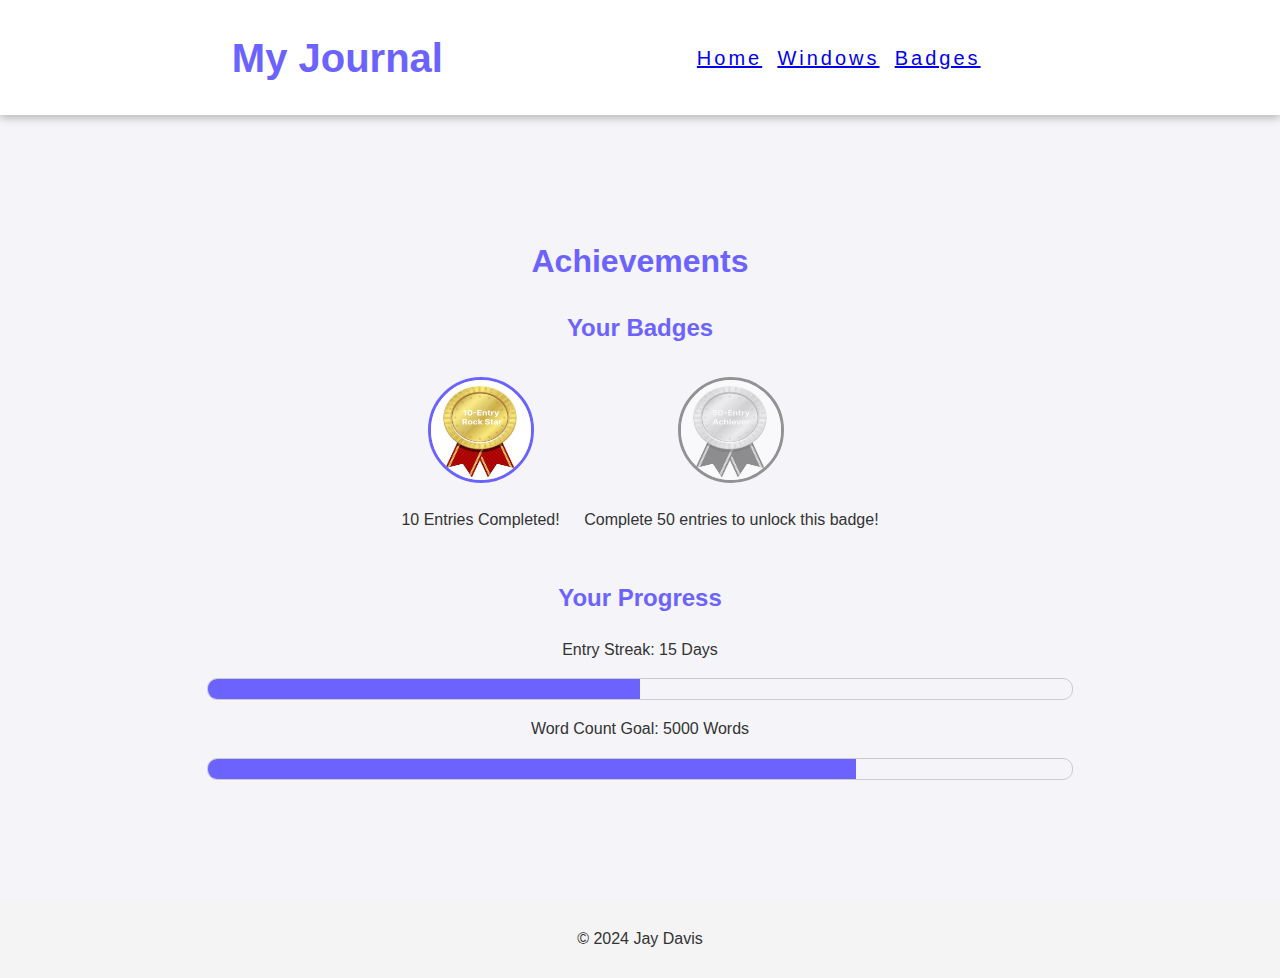
<file: badges.html>
<!DOCTYPE html>
<html lang="en">
<head>
  <meta charset="UTF-8">
  <meta name="viewport" content="width=device-width, initial-scale=1.0">
  <title>Journal Entry</title>
  <link rel="stylesheet" type="text/css" href="css/style.css">
</head>

<body>
    <div class="skip"><a href="#main">Skip to Main Content</a></div>
  <!-- Header Start -->
  <header>
    <div class="header1"> 
      <h1>My Journal</h1>
    </div>
    <div class="container-fluid">
      <div class="navb-items">
        <div class="item">
          <a href="index.html">Home</a>
        </div>
        <div class="item">
          <a href="windows.html">Windows</a>
        </div>
        <div class="item">
          <a href="badges.html">Badges</a>
        </div>
      </div>
    </div>
  </header>

 <!-- Main Content -->
 <main id="main">
<div id="achievement-page">
  <h1>Achievements</h1>
    
    <section id="badges">
      <h2>Your Badges</h2>
      <div class="badge unlocked">
        <img src="10 entry medal.png" alt="10 Entries Badge">
        <p>10 Entries Completed!</p>
      </div>
      <div class="badge locked">
        <img src="achiever.png" alt="Locked Badge">
        <p>Complete 50 entries to unlock this badge!</p>
      </div>
    </section>
    
    <section id="progress">
      <h2>Your Progress</h2>
      <div class="progress-item">
        <p>Entry Streak: 15 Days</p>
        <div class="progress-bar">
          <div class="progress" style="width: 50%;"></div>
        </div>
      </div>
      <div class="progress-item">
        <p>Word Count Goal: 5000 Words</p>
        <div class="progress-bar">
          <div class="progress" style="width: 75%;"></div>
        </div>
      </div>
    </section>
  </div>

</main>

  <footer>
    <p>&copy; 2024 Jay Davis</p>
  </footer>
</body>
</html>
</file>
<file: css/style.css>
.skip a{
  background: white;
  left: 0;
  padding: 6px;
  -webkit-transition: top 1s ease-out;
  transition: top 1s ease-out;
  z-index: 1;
}
.skip a {
  position: absolute;
  top: -40px;
}

/* Step 2b: Write selector/rule property to position the skip class element when it is in focus*/
.skip a:focus {
  top: 20px;
}

/* Step 3: Write selector/rule property to style all elements when in focus*/
:focus {
  border: 2px solid #000;
}

/*navigation bar*/
nav ul li {
  display: inline;
  margin-right: 10px;
}
body {
    font-family: Arial, sans-serif;
    margin: 0;
    padding: 0;
    line-height: 1.6;
    background: #f4f4f9;
    color: #333;
  }
  
  header {
    background: #6c63ff;
    color: #fff;
    padding: 1em 0;
    text-align: center;
    font-size: 15pt;
  }
  header {
    width: 100vw;
    height: 75px;
    background-color: #fff;
    box-shadow: 0px 3px 8px rgba(0, 0, 0, 25%);
    display: flex;
    align-items: center;
    justify-content: space-evenly;
  }
  
  
  header .container-fluid {
    /* width: 100%; */
    padding: 0 60px;
    display: flex;
    align-items: center;
    justify-content: space-between;
  }
  
  header .header1{
    display: flex;
    align-items: center;
    justify-content: center; /* Centers horizontally */
    align-items: center; /* Centers vertically */
  }
  
  header .navb-logo {
    font-weight: 800;
    font-size: 32px;
  }
  
  header .navb-items {
    display: flex;
    align-items: center;
    justify-content: flex-end;
    letter-spacing: 3px;
    width: 100%;
  }
  
  header .mobile-toggle i {
    font-size: 20px;
  }
  
  header .item {
    margin: 1% 3%;
    text-align: center;
    letter-spacing: 3px;
    color: #102447;
    transition: all 0.1s ease;
    -webkit-transition: all 0.1s ease;
    -moz-transition: all 0.1s ease;
    -ms-transition: all 0.1s ease;
    -o-transition: all 0.1s ease;
    border-bottom: 0px solid #64d6f4;
    border-top: 0px solid #64d6f4;
    cursor: pointer;
  }
  
  header .item:hover {
    border-bottom: 3px solid #64d6f4;
    border-top: 3px solid #64d6f4;
  }
  
  header .item-button a {
    background-color: #102447;
    width: 150px;
    height: 50px;
    display: flex;
    justify-content: center;
    align-items: center;
    font-size: 16px;
    font-weight: 600;
    color: #fff;
    transition: all 0.5s ease;
    -webkit-transition: all 0.5s ease;
    -moz-transition: all 0.5s ease;
    -ms-transition: all 0.5s ease;
    -o-transition: all 0.5s ease;
  }
  
  header .item-button a:hover {
    background-color: #64d6f4;
  }

  main {
    padding: 5em;
  }
  
  section {
    margin: 2em 0;
  }
  
  form {
    display: flex;
    flex-direction: column;
    gap: 1em;
  }
  
  form label {
    font-weight: bold;
  }
  
  form input, form textarea, form button {
    padding: 0.5em;
    font-size: 1em;
  }
  
  button {
    background: #7422ee;
    color: #fff;
    border: none;
    cursor: pointer;
    padding: 20px;
    border-radius: 10px;
  }
  
  form button:hover {
    background: #4a46b3;
  }
  
  #entries {
    background: #fff;
    border: 1px solid #ccc;
    padding: 1em;
  }
  
  .entry {
    margin-bottom: 1em;
    padding: 1em;
    border: 1px solid #ccc;
    background: #fafafa;
  }
  
  .entry h3 {
    margin: 0;
  }
  
  .entry button {
    margin-top: 0.5em;
    padding: 0.3em 0.6em;
    font-size: 0.9em;
    color: #fff;
    background: #e74c3c;
    border: none;
    cursor: pointer;
  }
  
  .entry button:hover {
    background: #c0392b;
  }
  #entry-form {
    border-radius: 10px;
  }
  .form-group {
    display: flex; /* Use Flexbox for alignment */
    align-items: center; /* Vertically align label and input */
    gap: 10px; /* Add spacing between label and input */
  }

  #submit {
    margin: auto;
    width: 200px;
  }
  
  /* .form-group label {
    flex: 1; /* Allow the label to take up some space 
  } */
  
  .form-group input {
    flex: 2; /* Allow the input to take more space */
    width: 250px; /* Ensure the input takes full available width */
  }
    

  
    #quote-section {
    display: flex;
    flex-direction: row; /* Stack the quote and button vertically */
    align-items: center; /* Center-align items horizontally */
    justify-content: center; /* Center content vertically */
    margin-top: 20px; /* Add spacing above the section */
    gap: 15px; }

    /* #title, #date{
    max-width: 70%
} */
  /* Add border radius to input and textarea */
  input, textarea {
    border-radius: 10px;
  }
  /* Add differnt border radius  specifically to text input */
  #content {
    border-radius: 50px;
    display: flex;
  flex-direction: column; /* Ensures no other elements share the row */
  width: 80%; /* Adjust this percentage to your desired width */
  margin: 0 auto; /* Centers the content box */
  max-width: 1200px; 
  padding: 50px;
  font-size: 12pt;
  }

  #mood-options {
    display: flex; /* Display emojis in a row */
    justify-content: center; /* Center emojis */ /* Add spacing above and below emojis */
    align-items: center;
    gap: 30px

  }

  /* Hide the actual radio buttons */
#mood-options input[type="radio"] {
    display: none;
  }
  
  /* Style the emoji labels */
  #mood-options label {
    font-size: 3rem; /* Make emojis larger */
    cursor: pointer; /* Pointer cursor for clickable effect */
    margin: 0 10px; /* Add spacing between emojis */
  }
  
  /* Highlight the selected emoji */
  #mood-options input[type="radio"]:checked + label {
    border: 2px solid #6c63ff; /* Add a border around selected emoji */
    border-radius: 50%; /* Make border round */
    padding: 5px; /* Add spacing inside border */
  }








  /*Badges Page*/
  #achievement-page {
    font-family: Arial, sans-serif;
    padding: 20px;
    text-align: center;
  }
  
  h1, h2 {
    color: #6c63ff;
  }
  
  #badges {
    margin: 20px 0;
  }
  
  .badge {
    display: inline-block;
    margin: 10px;
    text-align: center;
  }
  
  .badge img {
    width: 100px;
    height: 100px;
  }
  
  .unlocked img {
    border: 3px solid #6c63ff;
    border-radius: 50%;
  }
  
  .locked img {
    filter: grayscale(100%);
    opacity: 0.5;
    border: solid;
    border-radius: 50%;
  }
  
  #progress {
    margin: 20px 0;
  }
  
  .progress-item {
    margin-bottom: 15px;
  }
  
  .progress-bar {
    background-color: #f4f4f9;
    border: 1px solid #ccc;
    height: 20px;
    width: 80%;
    margin: 0 auto;
    border-radius: 10px;
    overflow: hidden;
  }
  
  .progress {
    background-color: #6c63ff;
    height: 100%;
  }

  html, body {
    margin: 0;
    padding: 0;
    height: 100%; /* Make the body take up the full height of the viewport */
    display: flex;
    flex-direction: column; /* Stack content vertically */
  }
  #achievement-page {
    flex: 1; /* Make this section expand to fill available space */
  }
  
  footer {
    text-align: center;
    background-color: #f4f4f4;
    padding: 10px;
    position: relative; /* Default positioning */
  }


  /*Virutal Window Page*/
  .virtual-window {
    position: relative;
    width: 100%;
    max-width: 1000px;
    height: 400px;
    margin: 0px auto;
    border: 10px solid #ddd;
    border-radius: 12px;
    background: rgba(255, 255, 255, 0.2); /* Semi-transparent background */
    backdrop-filter: blur(10px); /* Frosted glass effect */
    border: 1px solid rgba(255, 255, 255, 0.3);
    box-shadow: 0 4px 8px rgba(0, 0, 0, 0.2);
    overflow: hidden;
    background-color: lightblue; /* Add desired frame color */
  }
  
  .virtual-window .overlay {
    width: 100%; /* Make the window responsive */
    max-width: 500px; /* Set a maximum width */
    height: 500px; /* Adjust the height */
    margin: 20px auto; /* Center the window */
    border: 10px solid #ddd; /* Add a light gray frame */
    border-radius: 12px; /* Round the corners for a soft look */
    box-shadow: 0 4px 8px rgba(0, 0, 0, 0.2); /* Add shadow for a realistic effect */
    overflow: hidden; /* Prevent content overflow */
    background-color: #f5f5f5; /* Frame color */
    position: relative; /* Ensure ::before grid lines work properly */
    transition: top 0.5s ease, left 0.5s ease, transform 0.5s ease
  }
  
  .virtual-window video {
    width: 100%; /* Video fills the container */
    height: 100%; /* Maintain aspect ratio */
    object-fit: cover; /* Ensure video scales without distortion */
  }

  #change-video-btn {
    display: block;
    margin: 10px auto;
    padding: 10px 20px;
    font-size: 16px;
    color: white;
    background-color: #7422ee;
    border: none;
    border-radius: 5px;
    cursor: pointer;
  }
#change-video-btn:hover {
  background-color: #4a46b3;
}  

.virtual-window-container {
  position: relative; /* Ensures the placeholder aligns correctly */
}

.virtual-window-placeholder {
  height: 405px; /* Match the height of the virtual window */
  width: 100%; /* Ensure it spans the full width */
  margin: 20px auto; /* Match the virtual window's margin */
  padding: 0; /* Match padding (if any) */
  border: 10px solid transparent; /* Placeholder for border effect */
  box-sizing: border-box; /* Include padding and border in width/height */
}


.placeholder-text {
  display: none; /* Hidden by default */
  font-size: 18px;
  font-style: italic;
  color: #333;
  margin: 20px auto;
  padding: 10px;
  border: 1px solid #ccc;
  border-radius: 5px;
  background-color: #f9f9f9;
  max-width: 600px;
  text-align: center;
}

#jornaling-text {
  display: flex;
  flex-direction: column; /* Ensures elements are stacked vertically */
  align-items: center; /* Centers elements horizontally */
  justify-content: center; /* Centers elements vertically (if needed, adjust height accordingly) */
  text-align: center; /* Ensures text is centered */
  padding: 20px; /* Optional: Adds padding around the section */
  min-height: 300px; /* Optional: Adjust height as needed */
}

#jornaling-text button {
  margin-top: 20px; /* Adds some spacing above the button */
  padding: 10px 20px; /* Optional: Adjust button padding for aesthetics */
}
</file>
